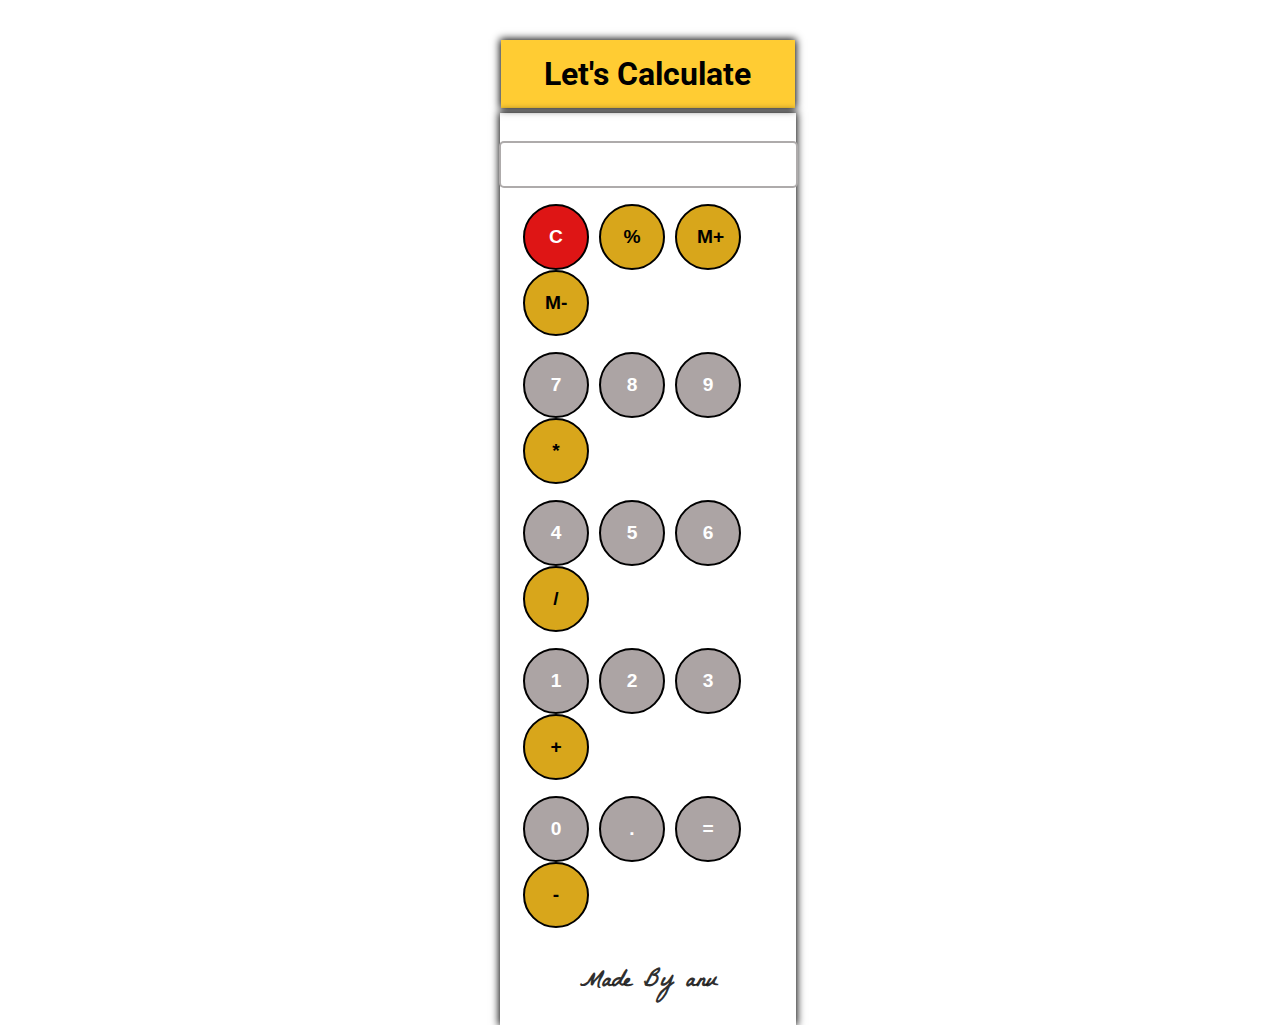
<file: CALCULATOR/index.html>
<!DOCTYPE html>
<html lang="en">
<head>
    <meta charset="UTF-8">
    <meta http-equiv="X-UA-Compatible" content="IE=edge">
    <meta name="viewport" content="width=device-width, initial-scale=1.0">
    <link href="style.css" rel="stylesheet">
    <link href="utils.css" rel="stylesheet">
    <title>Calculator</title>
</head>
<body>
    <h1 class="text-center">Let's Calculate</h1>
    <div class="container flex flex-col items-center mx-auto">
        <div class="row">
            <input class="input" type="text"/>
        </div>
        <div class="row">
            <button class="button red">C</button>
            <button class="button yellow">%</button>
            <button class="button yellow">M+</button>
            <button class="button yellow">M-</button>
        </div>
 <div class="row">
            <button class="button">7</button>
            <button class="button">8</button>
            <button class="button">9</button>
            <button class="button yellow">*</button>
         </div>
        <div class="row">
            <button class="button">4</button>
            <button class="button">5</button>
            <button class="button">6</button>
            <button class="button yellow">/</button>
        </div>
        <div class="row">
            <button class="button">1</button>
            <button class="button">2</button>
            <button class="button">3</button>
            <button class="button yellow">+</button>
        </div>
        <div class="row">
            <button class="button">0</button>
            <button class="button">.</button>
            <button class="button">=</button>
            <button class="button yellow">-</button>
        </div>
        <p>Made By anu</p>
    </div>
    
 <script src="script.js"></script>
</body>
</html>
</file>
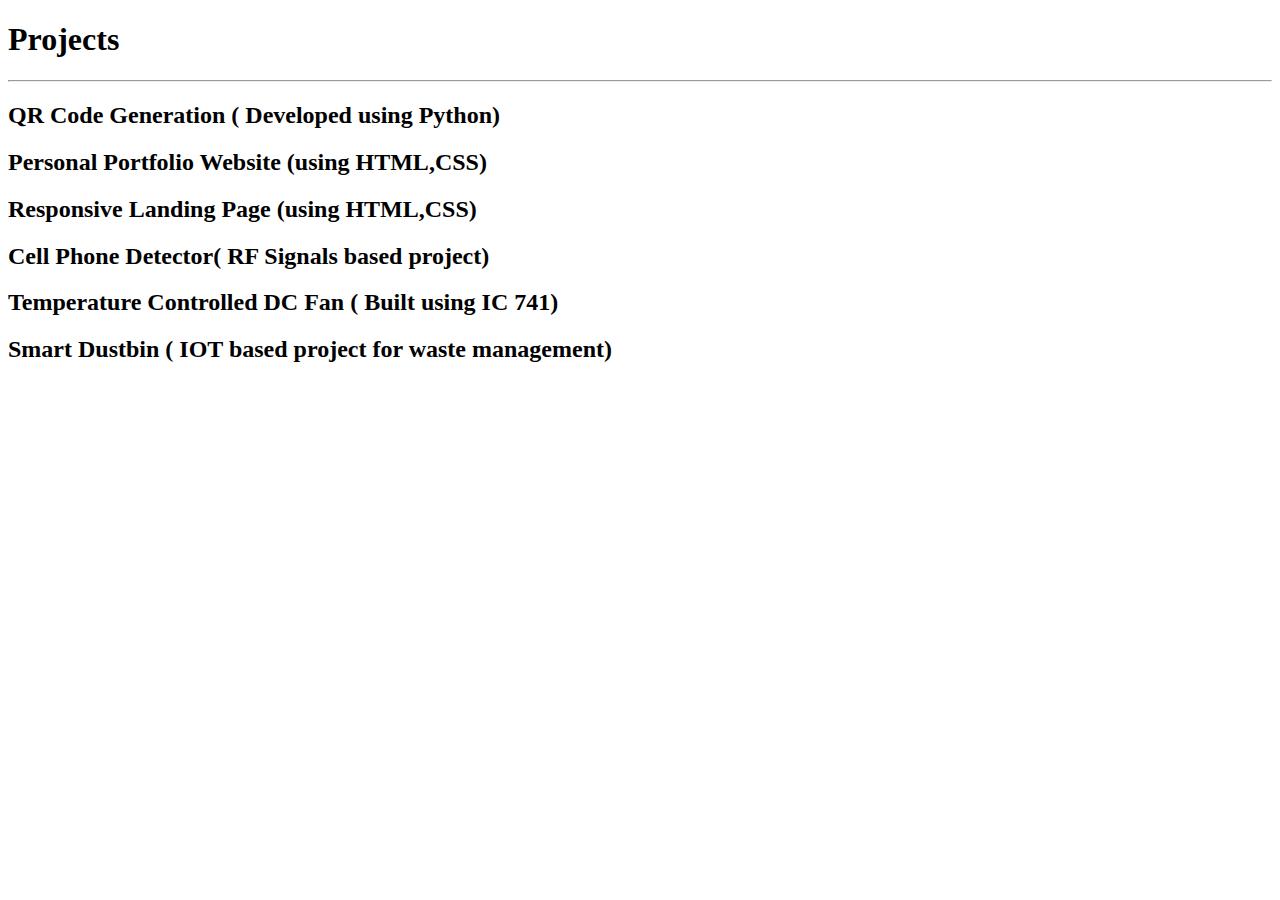
<file: PORTFOLIO/Projects.html>
<!DOCTYPE html>
<html lang="en">
<head>
    <meta charset="UTF-8">
    <meta name="viewport" content="width=device-width, initial-scale=1.0">
    <title>PROJECTS</title>
</head>
<body>
    <h1>Projects</h1>
    <hr/>

	<h2>QR Code Generation ( Developed using Python)</h2>
	<h2>Personal Portfolio Website (using HTML,CSS)</h2>
	<h2>Responsive Landing Page (using HTML,CSS)</h2>
	<h2>Cell Phone Detector( RF Signals based project) </h2>
	<h2>Temperature Controlled DC Fan ( Built using IC 741)</h2>
	<h2>Smart Dustbin ( IOT based project for waste management)</h2>

    
</body>
</html>
</file>
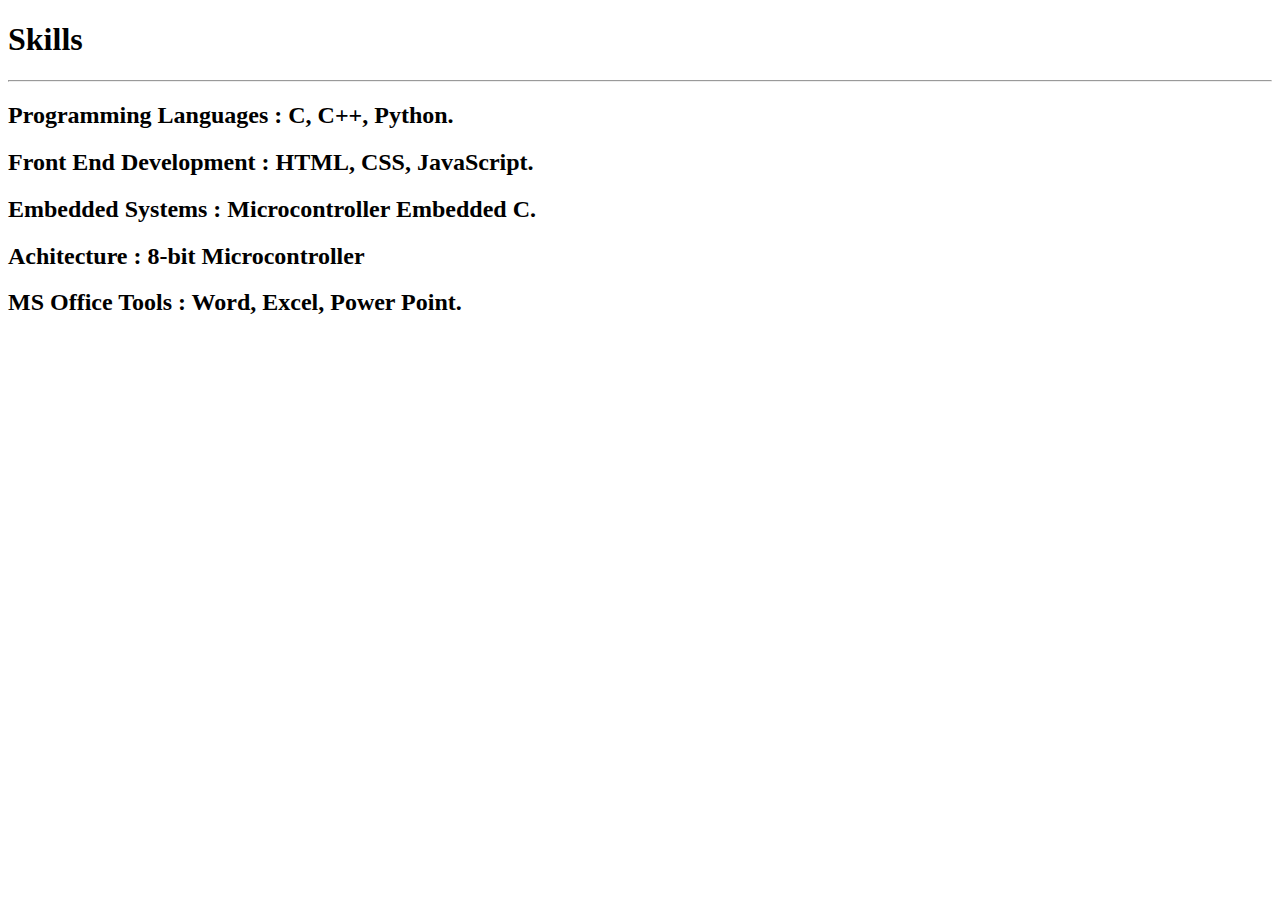
<file: PORTFOLIO/skills.html>
<!DOCTYPE html>
<html lang="en">
<head>
    <meta charset="UTF-8">
    <meta name="viewport" content="width=device-width, initial-scale=1.0">
    <title>SKILLS</title>
</head>
<body>
    <h1>Skills</h1>
<hr/>
        <h2>Programming Languages                  :  C, C++, Python.</h2>
        <h2>Front End Development                    : HTML, CSS, JavaScript. </h2>	
    	<h2>Embedded Systems                            : Microcontroller Embedded C.</h2>
    	<h2>Achitecture                                          : 8-bit Microcontroller</h2>
    	<h2>MS Office Tools                                 : Word, Excel, Power Point.</h2>

</body>
</html>
</file>
<file: CALCULATOR/style.css>
@import url('https://fonts.googleapis.com/css2?family=Roboto&display=swap');
@import url('https://fonts.googleapis.com/css2?family=La+Belle+Aurore&display=swap');
html,body{
    height: 100%;
    width: 100%;
    font-family: 'Roboto', sans-serif;

}

.button{
    margin: 0 3px;
    padding: 20px;
    border: 2px solid black;
    border-radius: 49px;
    cursor: pointer;
   font-weight: bold;
   width: 66px;
   color: white;
   font-size: larger;
   background-color: rgba(169, 161, 161, 0.964);

}
.button:hover{
    opacity: .5;
}
.row{
    margin: 8px 0;
}
.row input{
    margin: 0;
    padding: 10px 0px;
    border: 2px solid rgba(155, 151, 151, 0.811);
    border-radius: 5px;
    font-size: 20px;
    width: 295px;
}
.yellow{
    background-color: rgb(216, 166, 27);
    color: black;
}
.red{
    background-color: rgb(222, 21, 21);
}
.container{
    background-color:rgba(0, 0, 0, 0);
    margin: auto;
    width: 20%;
    padding: 20px;
    box-shadow: 0px 0px 8px 1px;
  
    
}
h1{
    background-color: rgba(255, 192, 2, 0.808);
    margin: auto;
    width: 20.6%;
    padding: 15px;
    margin-top: 40px;
    margin-bottom: 5px;
    box-shadow: 0px 0px 8px 1px;
}
p{
   
    font-size: 24px;
    font-weight: bold;
    margin-bottom: 0px;
    color: rgba(0, 0, 0, 0.813);
    font-family: 'La Belle Aurore', cursive;

}
</file>
<file: CALCULATOR/utils.css>
.text-center{
    text-align: center;
}
.bg-red{
    background-color: red;
}
.mx-auto{
    margin: auto;
}

.flex{
    display: flex;
}

.flex-col{
    flex-direction: column;
}

.items-center{
    align-items: center;
}
</file>
